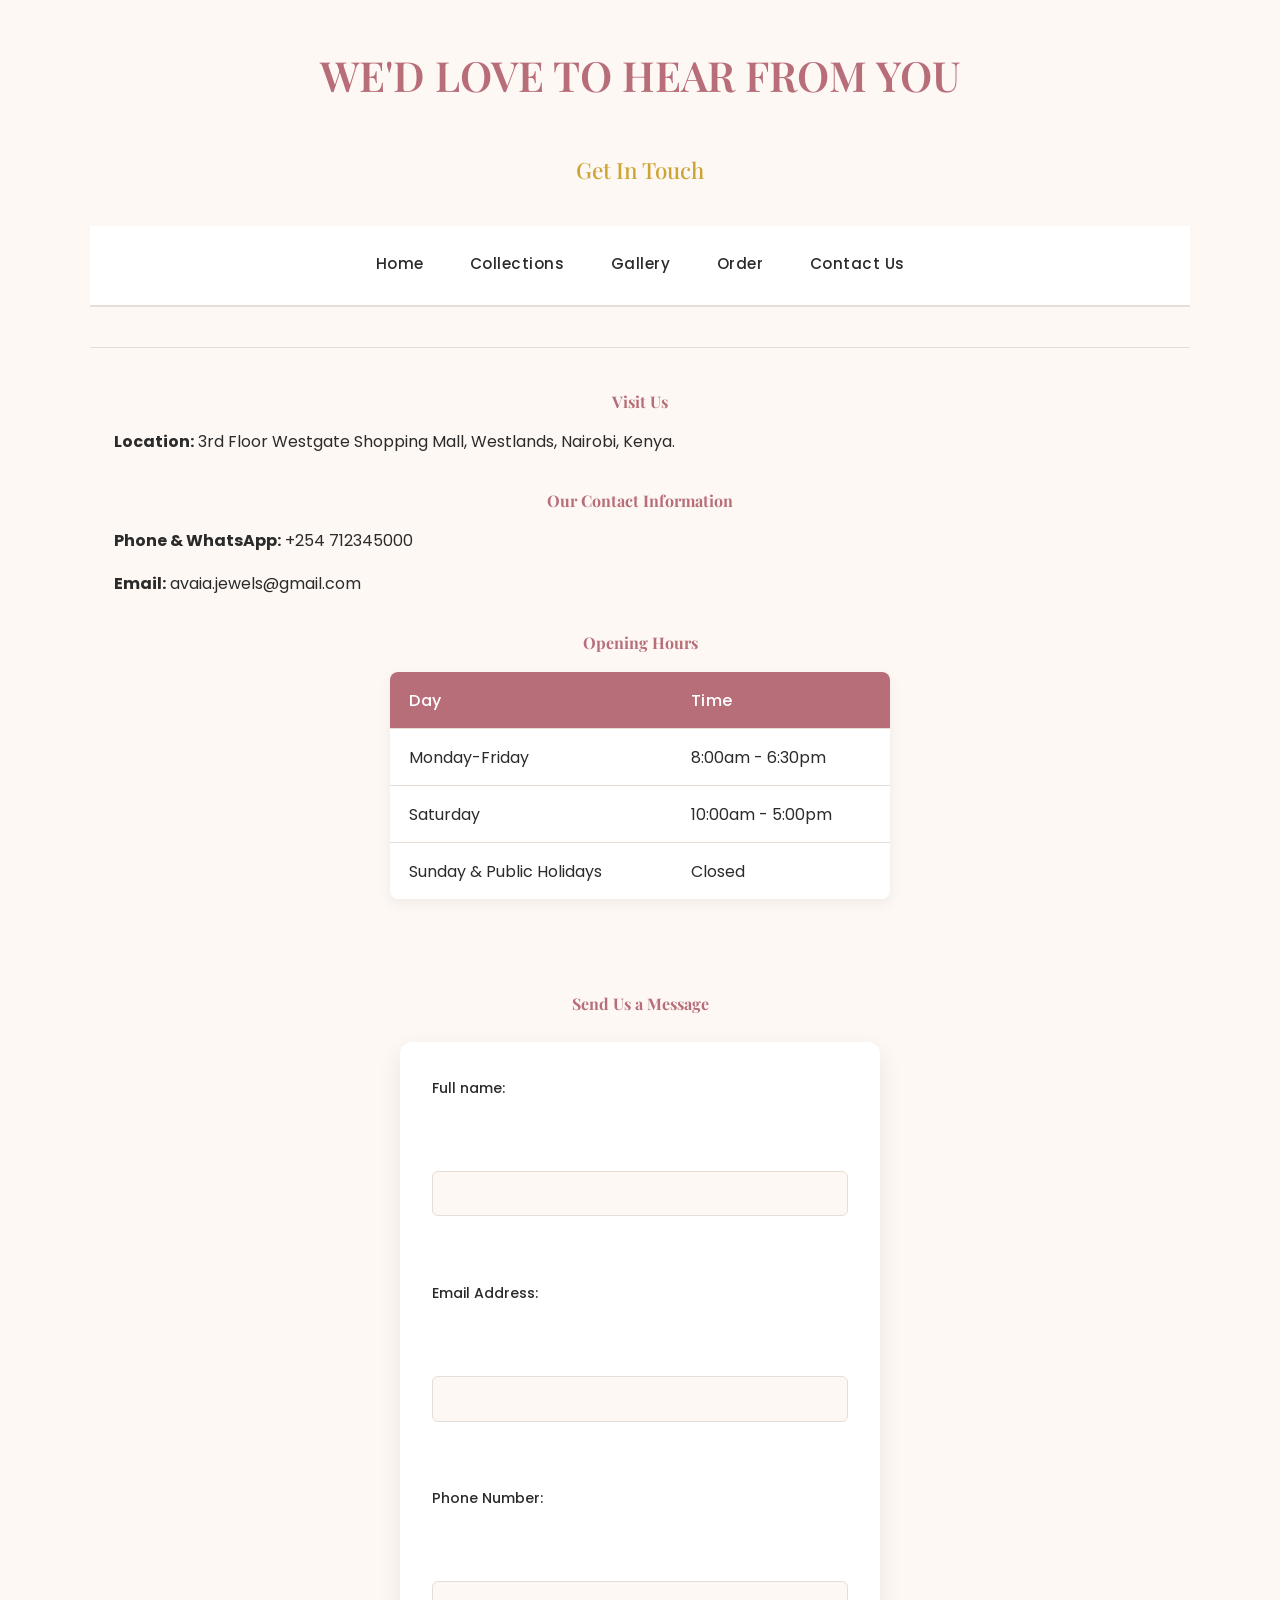
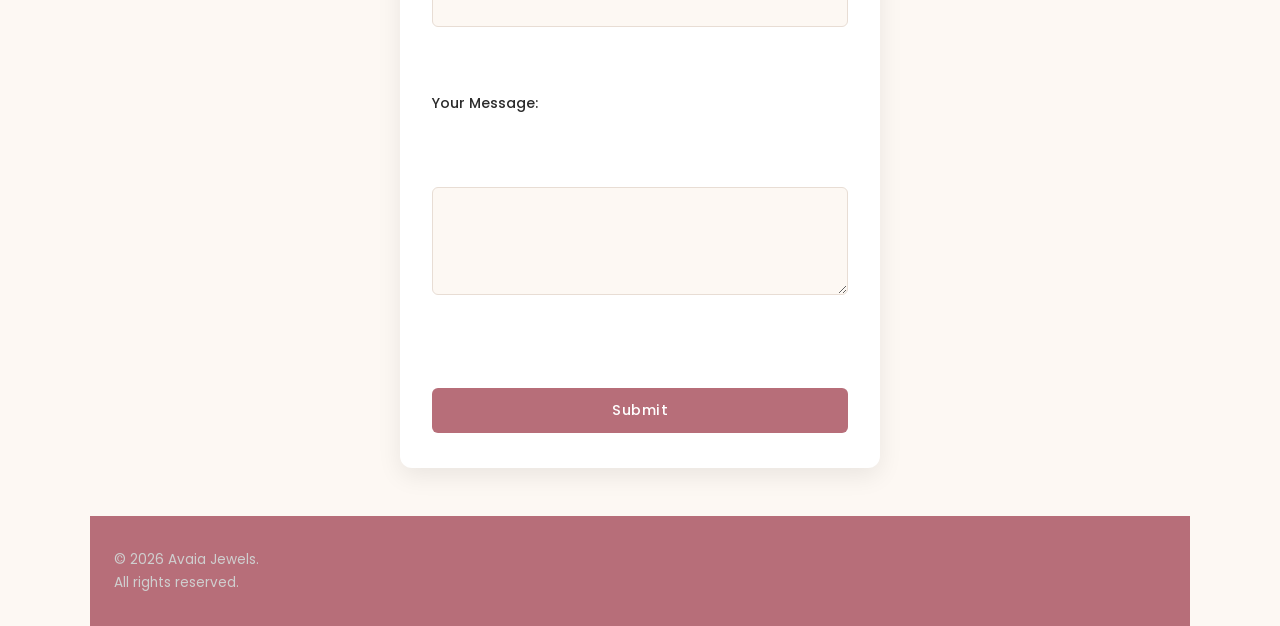
<file: Contact.html>
<!DOCTYPE html>
<html>
<head>
    <title>Avaia Jewels-Contact</title>
    <link rel="stylesheet" href="styles.css" />
    
</head>    
<body>
    <h1>WE'D LOVE TO HEAR FROM YOU</h1>
    <h2>Get In Touch</h2>

    <nav>
        <a href="index.html">Home</a>
        <a href="collections.html">Collections</a>
        <a href="Gallery.html">Gallery</a>
        <a href="Order.html">Order</a>
        <a href="contact.html">Contact Us</a>
    </nav>

    <hr>

    <h3>Visit Us</h3>
    <p>
        <b>Location:</b> 3rd Floor Westgate Shopping Mall, Westlands, Nairobi, Kenya.
    </p>

    <h4>Our Contact Information</h4>
    <p>
        <b>Phone & WhatsApp:</b> +254 712345000
    </p>

    <p>
        <b>Email:</b> avaia.jewels@gmail.com
    </p>

    <h4>Opening Hours</h4>

    <table>
        <tr>
            <th>Day</th>
            <th>Time</th>
        </tr>

        <tr>
            <td>Monday-Friday</td>
            <td>8:00am - 6:30pm</td>
        </tr>

        <tr>
            <td>Saturday</td>
            <td>10:00am - 5:00pm</td>
        </tr>

        <tr>
            <td>Sunday & Public Holidays</td>
            <td>Closed</td>
        </tr>
    </table>

    <br>

    <h5>Send Us a Message</h5>
   
    <form id="contact-form">
 
        <label>Full name:</label><br>
        <input type="text" id="c-fullname" name="fullname"><br>
        <span class="field-error" id="err-fullname"></span>
 
        <label>Email Address:</label><br>
        <input type="email" id="c-email" name="email"><br>
        <span class="field-error" id="err-email-c"></span>
 
        <label>Phone Number:</label><br>
        <input type="tel" id="c-phone" name="phone" pattern="(0[0-9]{9}|\+254[0-9]{9})"><br>
        <span class="field-error" id="err-phone-c"></span>
 
        <label>Your Message:</label><br>
        <textarea id="c-message" name="message" rows="4" cols="30"></textarea><br>
        <span class="field-error" id="err-message"></span>
 
        <br>
 
        <input type="submit" value="Submit">
 
    </form>

    <footer>
       <p>&copy; 2026 Avaia Jewels.<br>All rights reserved.</p>
    </footer>

     <script scr="script.js"></script>
    
</body>
</html>
</file>
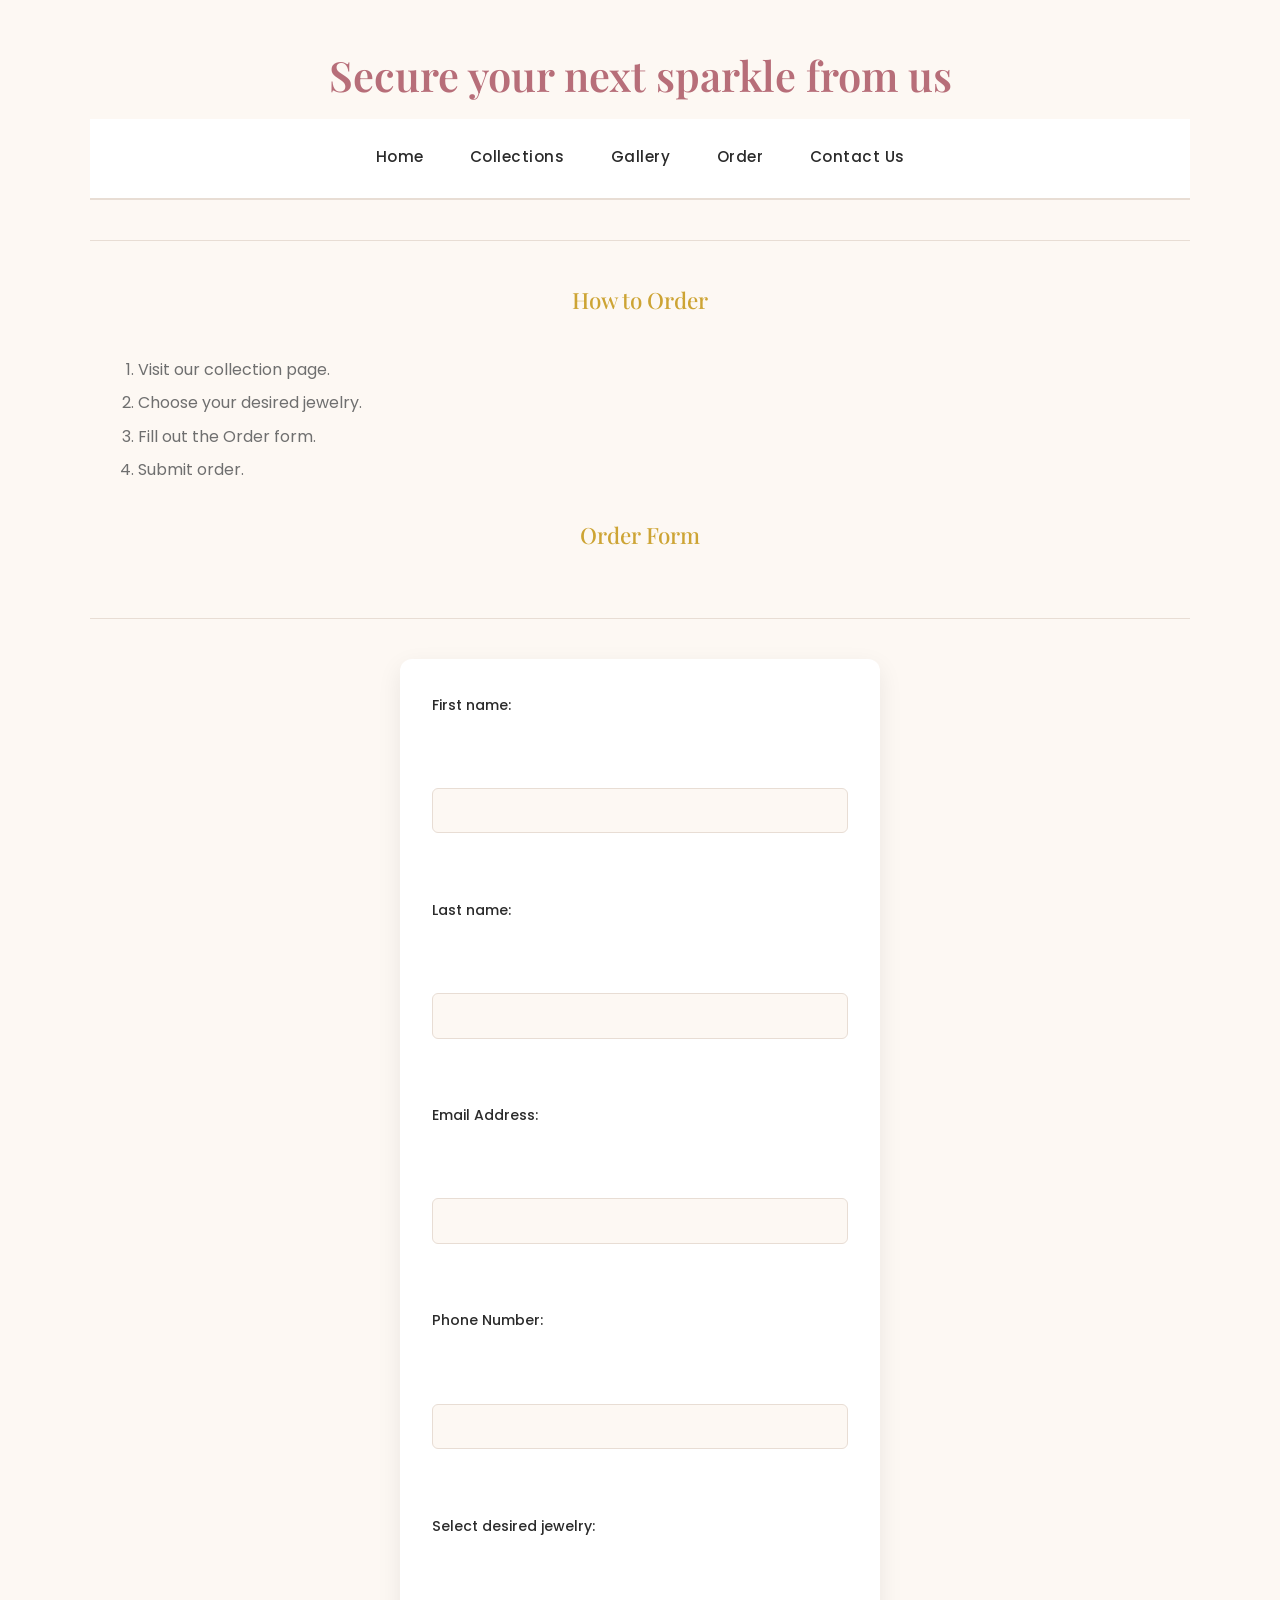
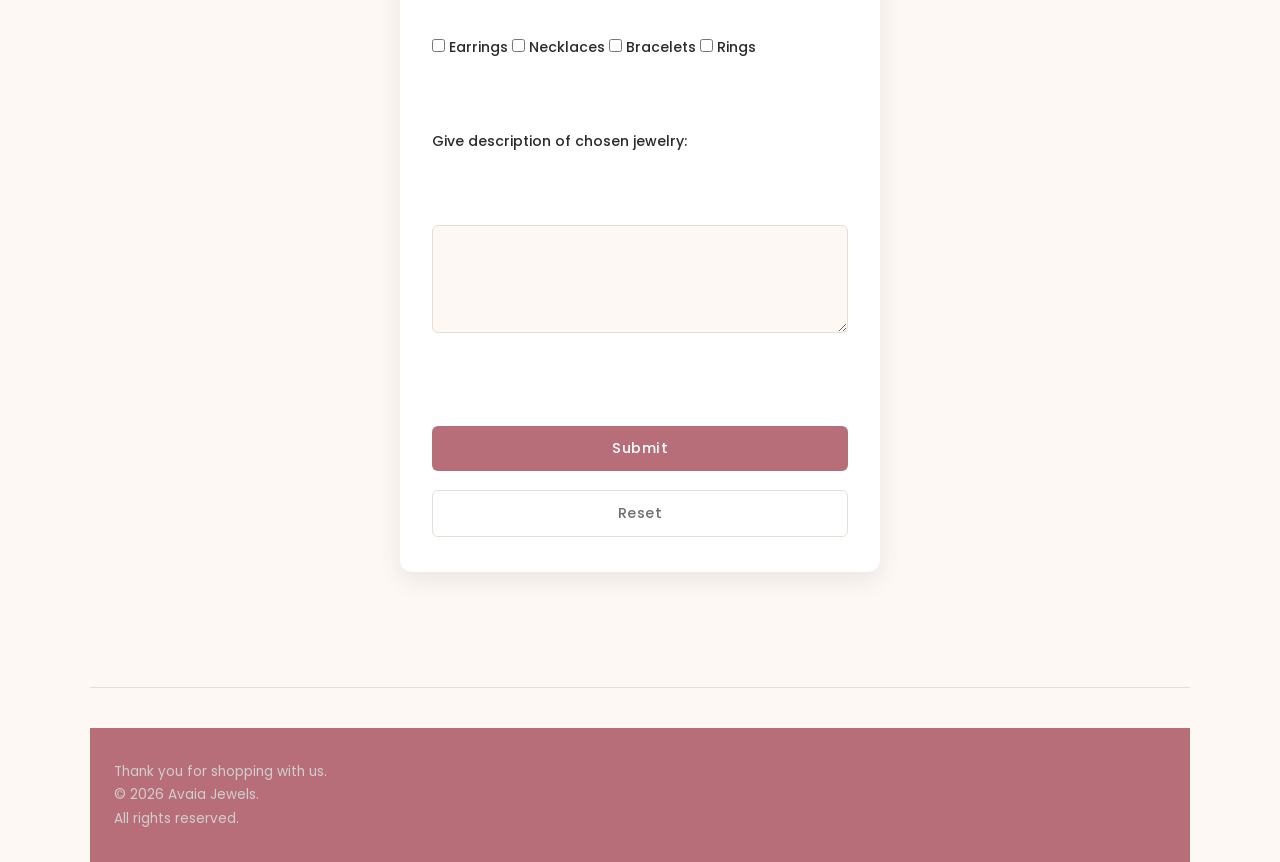
<file: Order.html>
<!DOCTYPE html>
<html>
<head>
    <title>Avaia Jewels-Order</title>
    <link rel="stylesheet" href="styles.css" />
</head>
<body>

    <h1>Secure your next sparkle from us</h1>

    <nav>
        <a href="index.html">Home</a>
        <a href="Collections.html">Collections</a>
        <a href="Gallery.html">Gallery</a>
        <a href="Order.html">Order</a>
        <a href="Contact.html">Contact Us</a>
    </nav>

    <hr>

    <h2>How to Order</h2>
    <ol>
        <li>Visit our collection page.</li>
        <li>Choose your desired jewelry.</li>
        <li>Fill out the Order form.</li>
        <li>Submit order.</li>
    </ol>

    <h2>Order Form</h2>

    <hr>

    <!--
        id="order-form" — JavaScript uses this to find the form.
        Each input also gets an id so JS can read its value.
        Each <span class="field-error"> is where JS writes error messages.
    -->
    <form id="order-form">

        <label>First name:</label><br>
        <input type="text" id="o-firstname" name="firstname"><br>
        <span class="field-error" id="err-firstname"></span>

        <label>Last name:</label><br>
        <input type="text" id="o-lastname" name="lastname"><br>
        <span class="field-error" id="err-lastname"></span>

        <label>Email Address:</label><br>
        <input type="email" id="o-email" name="email"><br>
        <span class="field-error" id="err-email"></span>

        <label>Phone Number:</label><br>
        <input type="tel" id="o-phone" name="phone" pattern="(0[0-9]{9}|\+254[0-9]{9})"><br>
        <span class="field-error" id="err-phone"></span>

        <label>Select desired jewelry:</label><br>
        <span class="field-error" id="err-jewelry"></span><br>
        <label class="checkbox-label">
             <input type="checkbox" class="jewelry-check"> Earrings
             <input type="checkbox" class="jewelry-check"> Necklaces
             <input type="checkbox" class="jewelry-check"> Bracelets
             <input type="checkbox" class="jewelry-check"> Rings
        </label>
       

        <br>

        <label>Give description of chosen jewelry:</label><br>
        <textarea id="o-desc" name="message" rows="4" cols="50"></textarea><br>
        <span class="field-error" id="err-desc"></span>

        <br>

        <input type="submit" value="Submit">
        <input type="reset" value="Reset">

    </form>

    <br>
    <hr>

    <footer>Thank you for shopping with us.<br>
        <p>&copy; 2026 Avaia Jewels.<br>All rights reserved.</p>
    </footer>

    <script src="script.js"></script>

</body>
</html>
</file>
<file: styles.css>
/* EXTERNAL STYLESHEET */

@import url('https://fonts.googleapis.com/css2?family=Playfair+Display:wght@500;600;700&family=Poppins:wght@300;400;500;600&display=swap');


:root {
  --rose-gold: #b76e79;
  --rose-gold-dark: #9c5a64;
  --gold: #cda434;
  --cream: #fdf8f3;
  --charcoal: #2b2b2b;
  --soft-grey: #6f6f6f;
  --border: #e8ddd4;
  --white: #ffffff;
}

/*Reset*/
* {
  margin: 0;
  padding: 0;
  box-sizing: border-box; 
}

body {
  font-family: 'Poppins', sans-serif;
  background: var(--cream);
  color: var(--charcoal);
  line-height: 1.7;
}

img {
  max-width: 100%;
  display: block;
  border-radius: 10px;
}

hr {
  border: none;
  border-top: 1px solid var(--border);
  margin: 2.5rem 0;
}

/*Page Headings */
body > h1 {
  font-family: 'Playfair Display', serif;
  font-weight: 600;
  font-size: 2.6rem;
  text-align: center;
  color: var(--rose-gold);
  padding: 2.5rem 1.5rem 0.5rem;
}

body > h2 {
  text-align: center;
  font-family: 'Playfair Display', serif;
  font-weight: 500;
  font-size: 1.4rem;
  color: var(--gold);
  padding-bottom: 1.5rem;
}

/* CSS FlexBox Implementation */

nav {
  display: flex;
  justify-content: center;
  align-items: center;
  gap: 2.5rem;
  background: var(--white);
  padding: 1.2rem 2rem;
  border-bottom: 2px solid var(--border);
  position: sticky;
  top: 0;
  z-index: 100;
  flex-wrap: wrap;
}

nav a {
  text-decoration: none;
  color: var(--charcoal);
  font-weight: 500;
  font-size: 0.95rem;
  letter-spacing: 0.5px;
  padding: 0.4rem 0.2rem;
  border-bottom: 2px solid transparent;
  transition: color 0.3s ease, border-color 0.3s ease;
}

nav a:hover {
  color: var(--rose-gold-dark);
  border-bottom-color: var(--rose-gold);
}


body {
  max-width: 1100px;
  margin: 0 auto;
}

h2, h3, h4, h5 {
  font-family: 'Playfair Display', serif;
  color: var(--rose-gold);
  text-align: center;
  font-size: medium;
  margin: 2rem 1.5rem 0.8rem;
}

p {
  margin: 0 1.5rem 1rem;
  color: var(--charcoal);
  max-width: 650px;
}

ul, ol {
  margin: 0 1.5rem 1.5rem 3rem;
  color: var(--soft-grey);
}

li { margin-bottom: 0.4rem; }

/*Collections Page*/
body > img {
  margin: 0 auto 1rem;
  width: 280px;
  height: 280px;
  object-fit: cover;
  box-shadow: 0 6px 18px rgba(0, 0, 0, 0.1);
}


table {
  width: 90%;
  max-width: 500px;
  margin: 1rem auto 2rem;
  border-collapse: collapse;
  background: var(--white);
  box-shadow: 0 4px 14px rgba(0, 0, 0, 0.06);
  border-radius: 8px;
  overflow: hidden;
}

th, td {
  padding: 0.9rem 1.2rem;
  text-align: left;
  border-bottom: 1px solid var(--border);
}

th {
  background: var(--rose-gold);
  color: var(--white);
  font-weight: 500;
  letter-spacing: 0.5px;
}

tr:last-child td { border-bottom: none; }
tr:hover td { background: #fbf3ef; }


form {
  background: var(--white);
  max-width: 480px;
  margin: 1.5rem auto 3rem;
  padding: 2.2rem 2rem;
  border-radius: 12px;
  box-shadow: 0 8px 24px rgba(0, 0, 0, 0.08);
  display: flex;
  flex-direction: column;
  gap: 1.2rem;
}

form label {
  font-weight: 500;
  font-size: 0.88rem;
  color: var(--charcoal);
  margin-bottom: 0.3rem;
  display: block;
}

form input[type="text"],
form input[type="email"],
form input[type="tel"],
form textarea {
  width: 100%;
  padding: 0.7rem 0.9rem;
  border: 1px solid var(--border);
  border-radius: 6px;
  font-family: 'Poppins', sans-serif;
  font-size: 0.92rem;
  color: var(--charcoal);
  background: var(--cream);
  outline: none;
  transition: border-color 0.3s ease, box-shadow 0.3s ease;
}

form input:focus,
form textarea:focus {
  border-color: var(--rose-gold);
  box-shadow: 0 0 0 3px rgba(183, 110, 121, 0.15);
}

form textarea { resize: vertical; }

/* Checkbox group on Order page */
.checkbox-group {
  display: flex;
  align-items: center;
  gap: 0.6rem;
  margin-bottom: 15px;
}

.checkbox-group input[type="checkbox"] {
  width: 18px;
  height: 18px;
}


/* Submit / Reset buttons */
form input[type="submit"],
form input[type="reset"] {
  font-family: 'Poppins', sans-serif;
  font-weight: 500;
  font-size: 0.9rem;
  letter-spacing: 0.5px;
  padding: 0.75rem 1.5rem;
  border-radius: 6px;
  cursor: pointer;
  border: none;
  transition: all 0.3s ease;
}

form input[type="submit"] {
  background: var(--rose-gold);
  color: var(--white);
}

form input[type="submit"]:hover {
  background: var(--rose-gold-dark);
  transform: translateY(-2px);
}

form input[type="reset"] {
  background: transparent;
  color: var(--soft-grey);
  border: 1px solid var(--border);
}

form input[type="reset"]:hover {
  border-color: var(--rose-gold);
  color: var(--rose-gold-dark);
}

/* CSS Flip Cards */
.gallery-grid {
  display: flex;
  flex-wrap: wrap;
  justify-content: center;
  gap: 2rem;
  padding: 1rem 1.5rem 3rem;
}

.flip-card {
  width: 250px;
  height: 280px;
  perspective: 1200px;
}

.flip-inner {
  position: relative;
  width: 100%;
  height: 100%;
  transition: transform 0.7s ease;
  transform-style: preserve-3d;
}

.flip-card:hover .flip-inner {
  transform: rotateY(180deg);
}

.flip-front, .flip-back {
  position: absolute;
  width: 100%;
  height: 100%;
  backface-visibility: hidden;
  border-radius: 12px;
  overflow: hidden;
  box-shadow: 0 6px 18px rgba(0, 0, 0, 0.1);
}

.flip-front img {
  width: 100%;
  height: 100%;
  object-fit: cover;
  border-radius: 12px;
  margin: 0;
}

.flip-back {
  background: linear-gradient(160deg, var(--rose-gold), var(--rose-gold-dark));
  transform: rotateY(180deg); /* pre-flipped so it reads correctly on reveal */
  display: flex;
  flex-direction: column;
  align-items: center;
  justify-content: center;
  text-align: center;
  padding: 1.2rem;
}

.flip-back h4 {
  color: var(--white);
  margin: 0 0 0.5rem;
  font-size: 1.1rem;
}

.flip-back p {
  color: #fbeeea;
  font-size: 0.85rem;
  margin: 0;
}

/* Footer */
footer {
  text-align: left;
  background: var(--rose-gold);
  color: #cfcfcf;
  padding: 2rem 1.5rem;
  margin-top: 2rem;
  font-size: 0.85rem;
}

footer p { color: #cfcfcf; margin: 0; }

/* RESPONSIVE DESIGN */
@media (max-width: 700px) {
  nav { gap: 1.2rem; padding: 1rem; }
  nav a { font-size: 0.85rem; }
  body > h1 { font-size: 2rem; }
  form { margin: 1.5rem 1rem 2rem; }
  table { width: 100%; }
}

@media (max-width: 480px) {
  nav { flex-direction: column; gap: 0.6rem; }
  .flip-card { width: 100%; max-width: 280px; }
}

   /*JavaScript*/
/* ── Welcome Banner── */
.welcome-banner {
    display: flex;
    align-items: center;
    justify-content: space-between;
    flex-wrap: wrap;
    gap: 0.8rem;
    background: #fdf0f2;
    border-left: 4px solid var(--rose-gold);
    border-radius: 6px;
    padding: 0.9rem 1.4rem;
    margin: 1rem 1.5rem;
}
.welcome-banner p {
    margin: 0;
    color: var(--charcoal);
    font-size: 0.95rem;
}

/* ── Form field error messages ── */
.field-error {
    display: none;
    color: #c0392b;
    font-size: 0.8rem;
    margin: 0.2rem 0 0.5rem;
}
 
/* ── Confirmation box (replaces form on success) ── */
.confirmation-box {
    background: #edfaf3;
    border-left: 4px solid #27ae60;
    border-radius: 8px;
    padding: 1.8rem 2rem;
    max-width: 480px;
    margin: 1.5rem auto 3rem;
    font-size: 0.95rem;
    color: var(--charcoal);
    line-height: 1.7;
}
 
/* ── Theme Toggle & Learn More buttons (Collections page) ── */
#theme-toggle {
    padding: 0.6rem 1.6rem;
    background: var(--rose-gold);
    color: var(--white);
    border: none;
    border-radius: 6px;
    font-family: 'Poppins', sans-serif;
    font-size: 0.88rem;
    font-weight: 500;
    cursor: pointer;
    transition: all 0.3s ease;
}
 
#theme-toggle:hover { background: var(--rose-gold-dark); }
 
button[data-target] {
    margin: 0.5rem 1.5rem 0.5rem;
    padding: 0.45rem 1.2rem;
    background: transparent;
    border: 1px solid var(--rose-gold);
    border-radius: 4px;
    color: var(--rose-gold-dark);
    font-family: 'Poppins', sans-serif;
    font-size: 0.82rem;
    cursor: pointer;
    transition: all 0.25s;
}
 
button[data-target]:hover {
    background: var(--rose-gold);
    color: var(--white);
}
 
/* The hidden extra-info panels */
div[id^="info-"] {
    margin: 0.5rem 1.5rem 1rem;
    padding: 1rem 1.2rem;
    background: #fdf8f3;
    border-left: 3px solid var(--rose-gold);
    border-radius: 0 6px 6px 0;
    animation: fadeIn 0.3s ease;
}
 
div[id^="info-"] p { margin: 0.3rem 0; font-size: 0.88rem; }
 
@keyframes fadeIn {
    from { opacity: 0; transform: translateY(-6px); }
    to   { opacity: 1; transform: translateY(0); }
}
</file>
